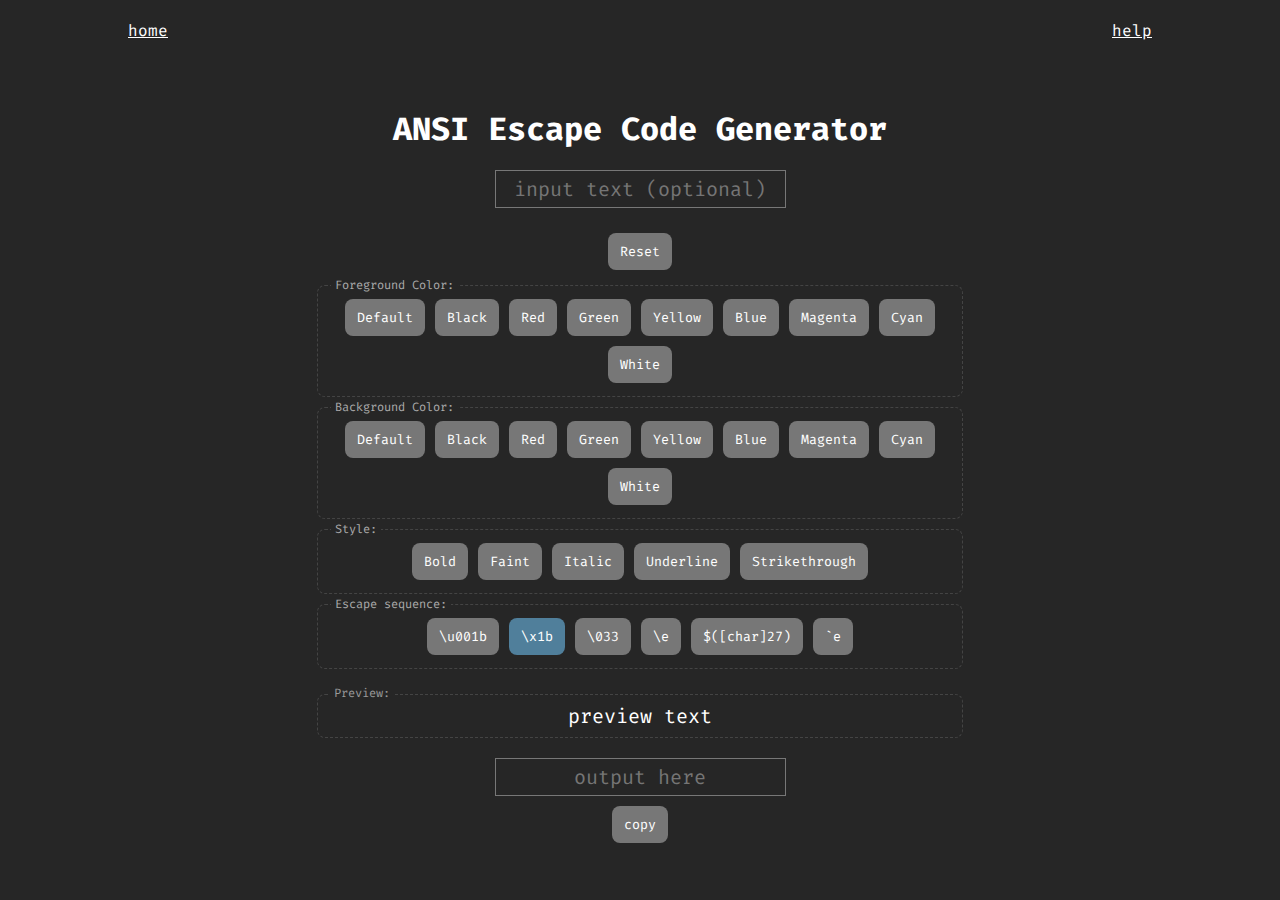
<file: index.html>
<!DOCTYPE html>
<html>
<head>
    <meta charset='utf-8'>
    <meta http-equiv='X-UA-Compatible' content='IE=edge'>
    <title>ANSI Code Generator</title>
    <meta name='viewport' content='width=device-width, initial-scale=1'>
    <link rel='stylesheet' type='text/css' media='screen' href='css/main.css'>
    <link rel='stylesheet' type='text/css' media='screen' href='css/colors.css'>
    <script src='js/main.js'></script>

    <!-- Global site tag (gtag.js) - Google Analytics -->
    <!--
    <script async src="https://www.googletagmanager.com/gtag/js?id=G-LZXP6V3DB2"></script>
    <script>
      window.dataLayer = window.dataLayer || [];
      function gtag(){dataLayer.push(arguments);}
      gtag('js', new Date());

      gtag('config', 'G-LZXP6V3DB2');
    </script>
    -->
</head>
<body>
    <div class="head">
        <div>
            <a href="index.html">home</a>
        </div>
        <a href="help.html">help</a>
        <!-- <a target="_blank" rel="noopener noreferrer" href="https://gabebanks.net/donate.html">donate</a> -->
    </div>
    <div class="main">
        <h1>ANSI Escape Code Generator</h1>
        <div class="menu">
            <div class="submenu">
                <input type="text" id="input" placeholder="input text (optional)">
            </div>
            <div class="submenu">
                <button class="reset-btn">Reset</button>
            </div>
            <div class="submenu submenu--bordered">
                <p class="submenu__title">Foreground Color:</p>
                <button class="fgcolor-btn">Default</button>
                <button class="fgcolor-btn">Black</button>
                <button class="fgcolor-btn">Red</button>
                <button class="fgcolor-btn">Green</button>
                <button class="fgcolor-btn">Yellow</button>
                <button class="fgcolor-btn">Blue</button>
                <button class="fgcolor-btn">Magenta</button>
                <button class="fgcolor-btn">Cyan</button>
                <button class="fgcolor-btn">White</button>
            </div>
            <div class="submenu submenu--bordered">
                <p class="submenu__title">Background Color:</p>
                <button class="bgcolor-btn">Default</button>
                <button class="bgcolor-btn">Black</button>
                <button class="bgcolor-btn">Red</button>
                <button class="bgcolor-btn">Green</button>
                <button class="bgcolor-btn">Yellow</button>
                <button class="bgcolor-btn">Blue</button>
                <button class="bgcolor-btn">Magenta</button>
                <button class="bgcolor-btn">Cyan</button>
                <button class="bgcolor-btn">White</button>
            </div>
            <div class="submenu submenu--bordered">
                <p class="submenu__title">Style:</p>
                <button class="style-btn">Bold</button>
                <button class="style-btn">Faint</button>
                <button class="style-btn">Italic</button>
                <button class="style-btn">Underline</button>
                <button class="style-btn">Strikethrough</button>
            </div>
            <div class="submenu submenu--bordered">
                <p class="submenu__title">Escape sequence:</p>
                <button class="escape-btn">\u001b</button>
                <button class="escape-btn">\x1b</button>
                <button class="escape-btn">\033</button>
                <button class="escape-btn">\e</button>
                <button class="escape-btn">$([char]27)</button>
                <button class="escape-btn">`e</button>
            </div>
        </div>
        <div id="preview" class="menu submenu--bordered">
            <p class="submenu__title">Preview:</p>
            <div id="preview-text"></div>
        </div>
        <div class="menu">
            <input id="output" type="text" onclick="this.select();" readonly placeholder="output here" >
            <button id="copy">copy</button>
        </div>
    </div>
    <div class="foot">
        
    </div>
</body>
</html>
</file>
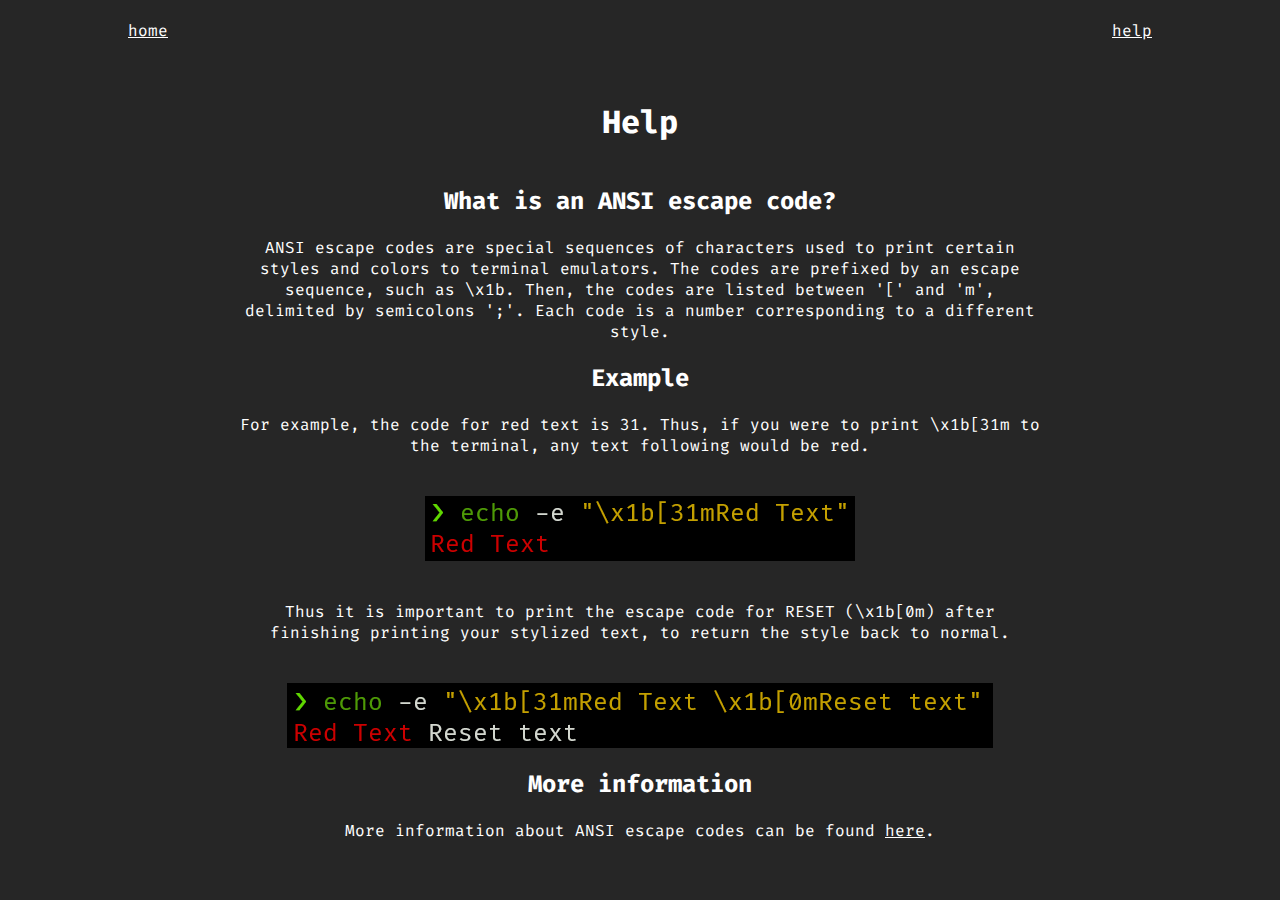
<file: help.html>
<!DOCTYPE html>
<html>
<head>
    <meta charset='utf-8'>
    <meta http-equiv='X-UA-Compatible' content='IE=edge'>
    <title>ANSI Code Generator</title>
    <meta name='viewport' content='width=device-width, initial-scale=1'>
    <link rel='stylesheet' type='text/css' media='screen' href='main.css'>
    <link rel='stylesheet' type='text/css' media='screen' href='colors.css'>

    <!-- Global site tag (gtag.js) - Google Analytics -->
    <!--
    <script async src="https://www.googletagmanager.com/gtag/js?id=G-LZXP6V3DB2"></script>
    <script>
      window.dataLayer = window.dataLayer || [];
      function gtag(){dataLayer.push(arguments);}
      gtag('js', new Date());

      gtag('config', 'G-LZXP6V3DB2');
    </script>
    -->
</head>
<body>
    <div class="head">
        <div>
            <a href="index.html">home</a>
        </div>
        <a href="help.html">help</a>
        <!-- <a target="_blank" rel="noopener noreferrer" href="https://gabebanks.net/donate.html">donate</a> -->
    </div>
    <div class="main helpbox">
        <h1>Help<br/><br/></h1>
        <h2>What is an ANSI escape code?</h2>
        <p class="help">
            ANSI escape codes are special sequences of characters used to print certain styles and colors to terminal emulators.
            The codes are prefixed by an escape sequence, such as \x1b. Then, the codes are listed between '[' and 'm', delimited by semicolons ';'.
            Each code is a number corresponding to a different style.
        </p>
        <h2>Example</h2>
        <p class="help">
            For example, the code for red text is 31. Thus, if you were to print \x1b[31m to the terminal,
            any text following would be red.
        </p>
        <img src='res/ex1.png' class='help'/>
        <p class="help">
            Thus it is important to print the escape code for RESET (\x1b[0m) after finishing printing your stylized text, to return
            the style back to normal.
        </p>
        <img src='res/ex2.png' class='help'/>
        <h2>More information</h2>
        <p class="help">
            More information about ANSI escape codes can be found <a href="https://gist.github.com/fnky/458719343aabd01cfb17a3a4f7296797">here</a>.
        </p>
    </div>
    <div class="foot">
        
    </div>
</body>
</html>
</file>
<file: css/main.css>
@font-face { font-family: FiraCode; src: url('../res/FiraCode.ttf'); }

* {
    margin: 0;
    padding: 0;
    color: white;
}

html, body {
    height: 100%;
}

body {
    display: flex;
    flex-direction: column;
    justify-content: space-between;
    align-items: center;
    background-color: #262626;
    font-family: FiraCode;
}

.main {
    display: flex;
    flex-direction: column;
    justify-content: center;
    align-items: center;
    text-align: center;
}

.help {
    margin: 20px 0;
}

.head {
    width: 96%;
    margin: 20px 2%;
    display: flex;
    flex-direction: row;
    justify-content: space-between;
    align-items: center;
    max-width: 1024px;
}

input[type="text"] {
    font-family: inherit;
    background: none;
    border: none;
    border-style: solid;
    border-width: 1px;
    border-color: #777777;
    text-align: center;
    font-size: 1.25rem;
    margin-bottom: 10px;
    padding: 5px 0;
}

button {
    font-family: inherit;
    background-color: rgb(119, 119, 119);
    border-radius: 8px;
    border-width: 0;
    color: white;
    cursor: pointer;
    display: inline-block;
    margin: 0;
    padding: 10px 12px;
    text-align: center;
    vertical-align: baseline;
}

.menu {
    display: flex;
    flex-direction: column;
    justify-content: center;
    align-items: center;
    margin: 10px 0;
}

.submenu {
    display: flex;
    flex-direction: row;
    flex-wrap: wrap;
    justify-content: center;
    align-items: center;
    margin: 5px 0;
}
.submenu > * {
    margin: 5px 5px;
}

.submenu--bordered {
    border: 1px dashed #444;
    border-radius: 8px;
    width: calc(100% - 32px);
    padding: 8px 0;
    position: relative;
}

.submenu__title {
    position: absolute;
    top: -14px;
    left: 8px;
    background-color: #262626;
    font-size: 12px;
    color: #aaa;
    padding: 0 4px;
}

.helpbox {
    max-width: 800px;
}

#preview p {
    margin: 4px;
    color: #999999;
}

#preview-text {
    font-size: 1.25rem;
    white-space: pre-wrap;
}
</file>
<file: css/colors.css>
.code-30 { color: #000000; }
.code-31 { color: #ff0000; }
.code-32 { color: #00ff00; }
.code-33 { color: #ffff00; }
.code-34 { color: #0000ff; }
.code-35 { color: #ff00ff; }
.code-36 { color: #00ffff; }
.code-37 { color: #ffffff; }

.code-40 { background: #000000; }
.code-41 { background: #ff0000; }
.code-42 { background: #00ff00; }
.code-43 { background: #ffff00; }
.code-44 { background: #0000ff; }
.code-45 { background: #ff00ff; }
.code-46 { background: #00ffff; }
.code-47 { background: #ffffff; }

.code-1 { font-weight: bold; }
.code-2 { opacity: 0.5; }
.code-3 { font-style: italic; }
.code-4 { text-decoration: underline; }
.code-9 { text-decoration: line-through; }
.code-4.code-9 { text-decoration: underline line-through; }
</file>
<file: main.css>
@font-face { font-family: FiraCode; src: url('res/FiraCode.ttf'); }

* {
    margin: 0;
    padding: 0;
    color: white;
}

html, body {
    height: 100%;
}

body {
    display: flex;
    flex-direction: column;
    justify-content: space-between;
    align-items: center;
    background-color: #262626;
    font-family: FiraCode;
}

.main {
    display: flex;
    flex-direction: column;
    justify-content: center;
    align-items: center;
    text-align: center;
}

.help {
    margin: 20px 0;
}

.head {
    width: 96%;
    margin: 20px 2%;
    display: flex;
    flex-direction: row;
    justify-content: space-between;
    align-items: center;
    max-width: 1024px;
}

input[type="text"] {
    font-family: inherit;
    background: none;
    border: none;
    border-style: solid;
    border-width: 1px;
    border-color: #777777;
    text-align: center;
    font-size: 1.25rem;
    margin-bottom: 10px;
    padding: 5px 0;
}

button {
    font-family: inherit;
    background-color: rgb(119, 119, 119);
    border-radius: 8px;
    border-width: 0;
    color: white;
    cursor: pointer;
    display: inline-block;
    margin: 0;
    padding: 10px 12px;
    text-align: center;
    vertical-align: baseline;
}

.menu {
    display: flex;
    flex-direction: column;
    justify-content: center;
    align-items: center;
    margin: 10px 0;
}

.submenu {
    display: flex;
    flex-direction: row;
    flex-wrap: wrap;
    justify-content: center;
    align-items: center;
    margin: 5px 0;
}
.submenu > * {
    margin: 5px 5px;
}

.helpbox {
    max-width: 800px;
}

#preview p {
    margin-bottom: 8px;
    color: #999999;
}

#preview-text {
    font-size: 1.25rem;
    white-space: pre-wrap;
}
</file>
<file: colors.css>
.code-30 { color: #000000; }
.code-31 { color: #ff0000; }
.code-32 { color: #00ff00; }
.code-33 { color: #ffff00; }
.code-34 { color: #0000ff; }
.code-35 { color: #ff00ff; }
.code-36 { color: #00ffff; }
.code-37 { color: #ffffff; }

.code-40 { background: #000000; }
.code-41 { background: #ff0000; }
.code-42 { background: #00ff00; }
.code-43 { background: #ffff00; }
.code-44 { background: #0000ff; }
.code-45 { background: #ff00ff; }
.code-46 { background: #00ffff; }
.code-47 { background: #ffffff; }

.code-1 { font-weight: bold; }
.code-2 { opacity: 0.5; }
.code-3 { font-style: italic; }
.code-4 { text-decoration: underline; }
.code-9 { text-decoration: line-through; }
.code-4.code-9 { text-decoration: underline line-through; }
</file>
